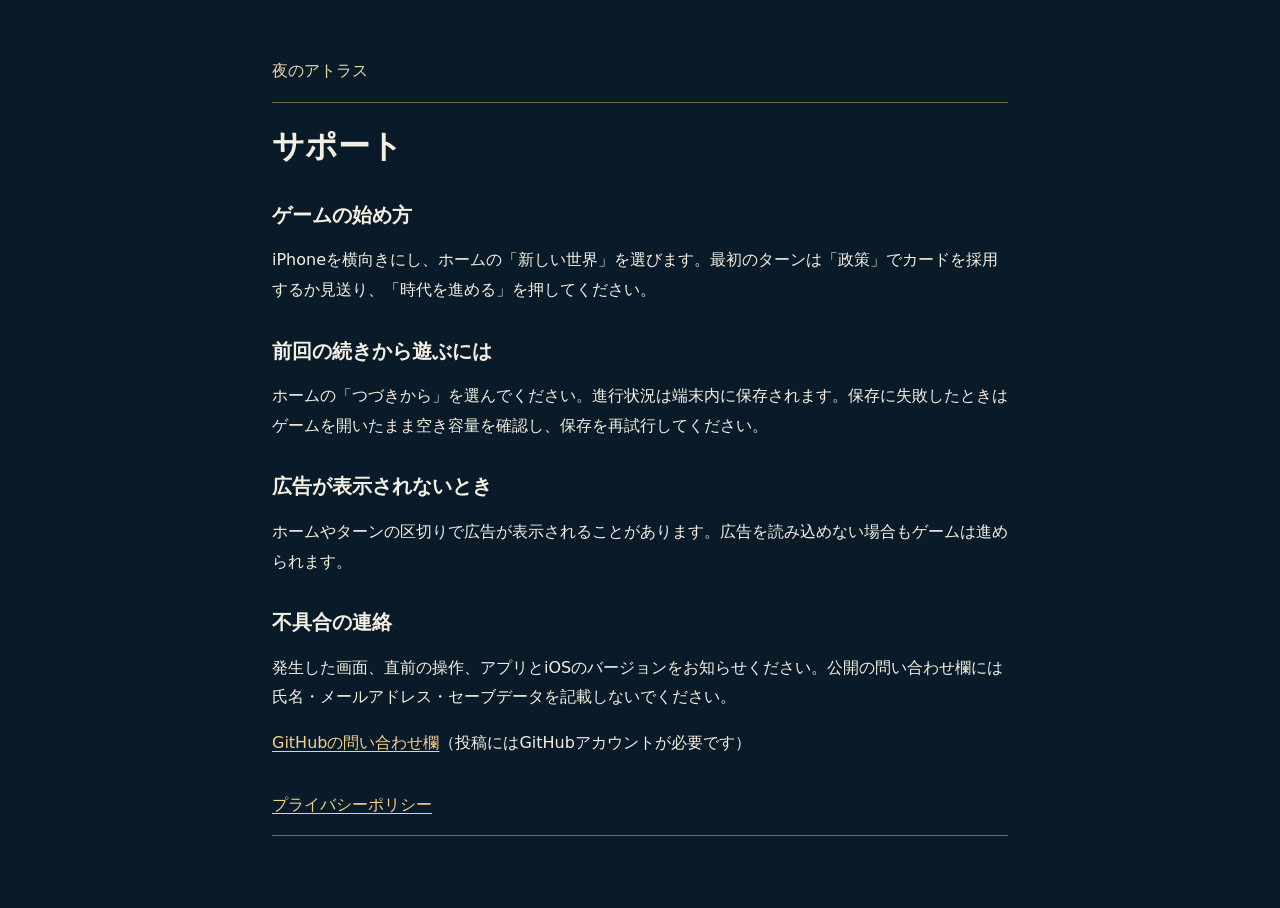
<file: index.html>
<!doctype html>
<html lang="ja"><meta charset="utf-8"><meta name="viewport" content="width=device-width, initial-scale=1">
<title>夜のアトラス｜サポート</title><link rel="stylesheet" href="style.css">
<main><header>夜のアトラス</header><h1>サポート</h1>
<h2>ゲームの始め方</h2><p>iPhoneを横向きにし、ホームの「新しい世界」を選びます。最初のターンは「政策」でカードを採用するか見送り、「時代を進める」を押してください。</p>
<h2>前回の続きから遊ぶには</h2><p>ホームの「つづきから」を選んでください。進行状況は端末内に保存されます。保存に失敗したときはゲームを開いたまま空き容量を確認し、保存を再試行してください。</p>
<h2>広告が表示されないとき</h2><p>ホームやターンの区切りで広告が表示されることがあります。広告を読み込めない場合もゲームは進められます。</p>
<h2>不具合の連絡</h2><p>発生した画面、直前の操作、アプリとiOSのバージョンをお知らせください。公開の問い合わせ欄には氏名・メールアドレス・セーブデータを記載しないでください。</p>
<p><a href="https://github.com/leechco1050328-code/night-atlas-support/issues">GitHubの問い合わせ欄</a>（投稿にはGitHubアカウントが必要です）</p>
<footer><a href="privacy.html">プライバシーポリシー</a></footer></main></html>
</file>
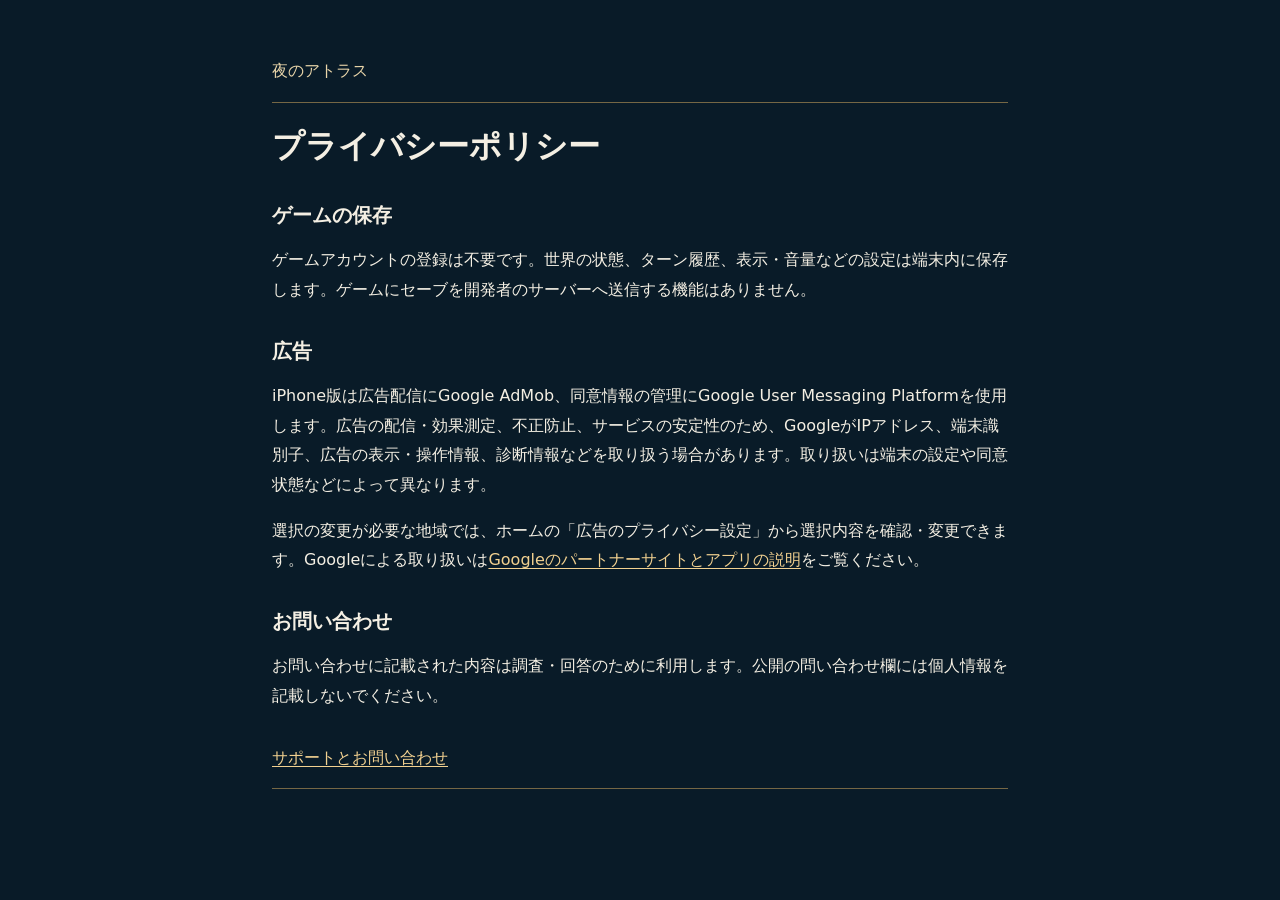
<file: privacy.html>
<!doctype html>
<html lang="ja"><meta charset="utf-8"><meta name="viewport" content="width=device-width, initial-scale=1">
<title>夜のアトラス｜プライバシーポリシー</title><link rel="stylesheet" href="style.css">
<main><header>夜のアトラス</header><h1>プライバシーポリシー</h1>
<h2>ゲームの保存</h2><p>ゲームアカウントの登録は不要です。世界の状態、ターン履歴、表示・音量などの設定は端末内に保存します。ゲームにセーブを開発者のサーバーへ送信する機能はありません。</p>
<h2>広告</h2><p>iPhone版は広告配信にGoogle AdMob、同意情報の管理にGoogle User Messaging Platformを使用します。広告の配信・効果測定、不正防止、サービスの安定性のため、GoogleがIPアドレス、端末識別子、広告の表示・操作情報、診断情報などを取り扱う場合があります。取り扱いは端末の設定や同意状態などによって異なります。</p>
<p>選択の変更が必要な地域では、ホームの「広告のプライバシー設定」から選択内容を確認・変更できます。Googleによる取り扱いは<a href="https://policies.google.com/technologies/partner-sites?hl=ja">Googleのパートナーサイトとアプリの説明</a>をご覧ください。</p>
<h2>お問い合わせ</h2><p>お問い合わせに記載された内容は調査・回答のために利用します。公開の問い合わせ欄には個人情報を記載しないでください。</p>
<footer><a href="index.html">サポートとお問い合わせ</a></footer></main></html>
</file>
<file: style.css>
:root{color-scheme:dark;font-family:system-ui,sans-serif;background:#091b28;color:#f4efe3}
main{max-width:46rem;margin:auto;padding:2rem 1.25rem 4rem;line-height:1.85}
header,footer{border-block-end:1px solid #756745;padding-block:1rem;color:#ead6aa}
h1,h2{line-height:1.4;font-family:serif}h2{margin-top:2rem;font-size:1.25rem}
a{color:#f2d190;text-underline-offset:.2em}a:focus-visible{outline:2px solid currentColor;outline-offset:3px}
</file>
